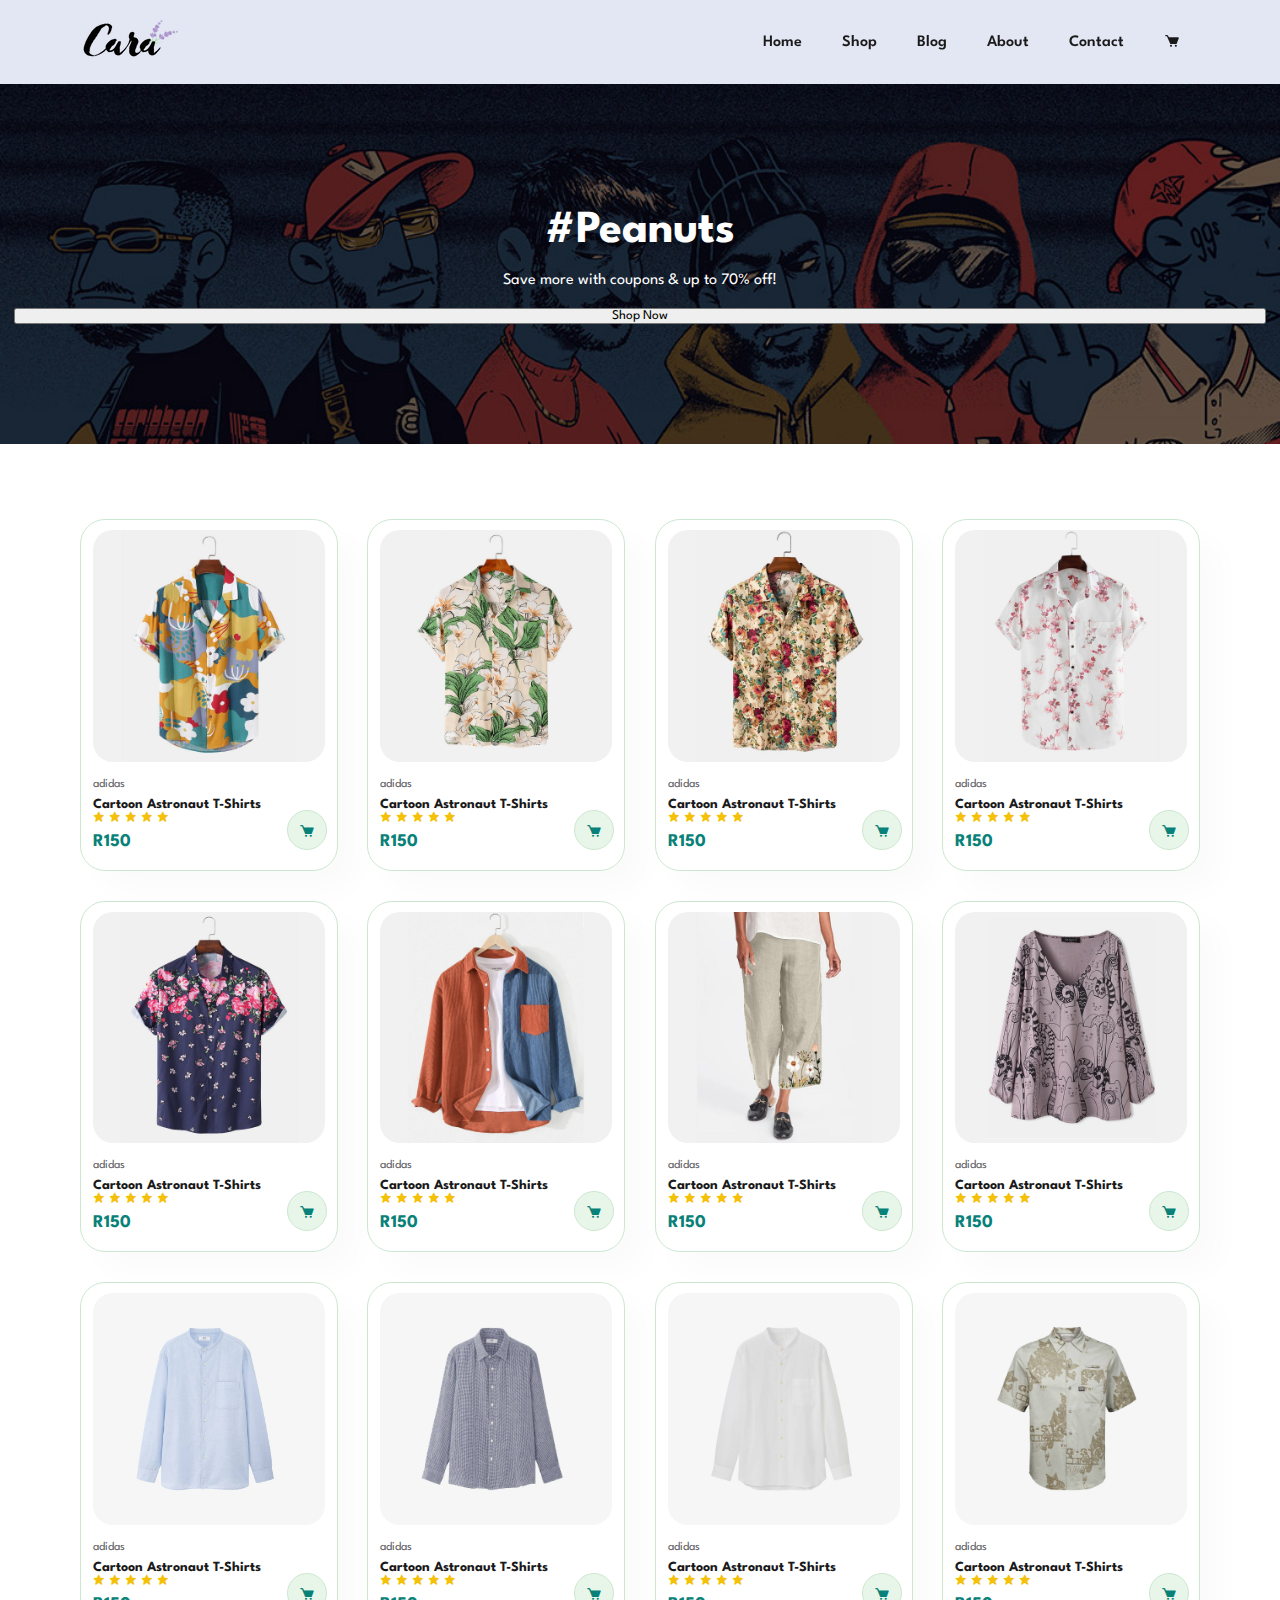
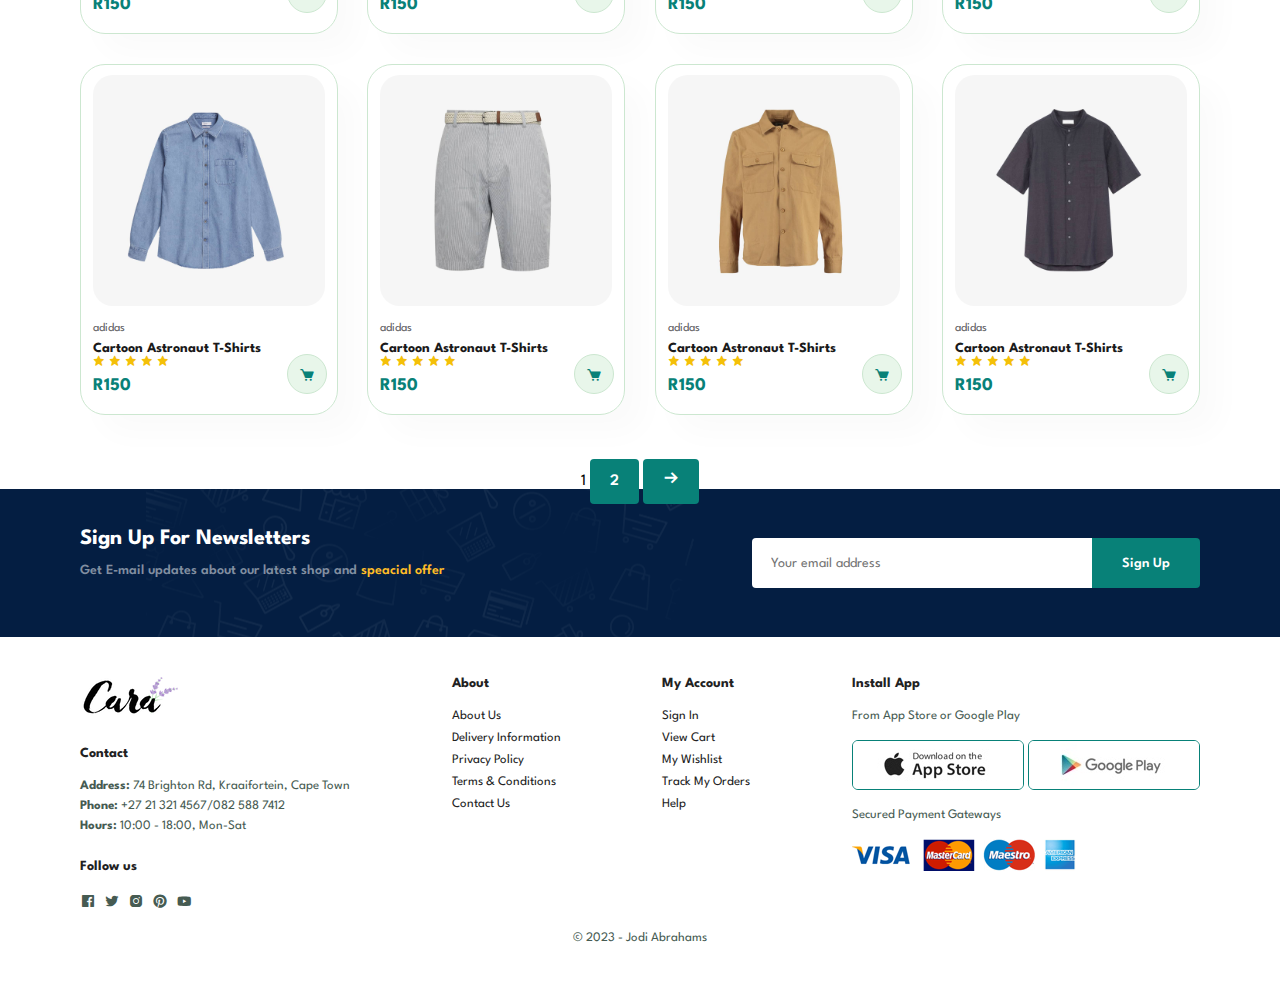
<file: shop.html>
<!DOCTYPE html>
<html lang="en">
<head>
    <meta charset="UTF-8">
    <meta name="viewport" content="width=device-width, initial-scale=1.0">
    <link rel="stylesheet"
    href="https://unpkg.com/boxicons@latest/css/boxicons.min.css">
    <link rel="stylesheet" href="style.css">
    <title>Document</title>
</head>
<body>
    <section id="header">
        <a href="#"><img src="img/logo.png" class="logo" alt=""></a>
    
        
    <div>
        <ul id="navbar">
            <li><a href="index.html">Home</a></li>
            <li><a href="shop.html">Shop</a></li>
            <li><a href="blog.html">Blog</a></li>
            <li><a href="about.html">About</a></li>
            <li><a href="contact.html">Contact</a></li>
            <li><a href="cart.html"><i class='bx bxs-cart'></i></a></li>
    
        </ul>
    </div>
    <div id="mobile">
        <i id="bar"  class='bx bx-menu'></i>
        <a href="cart.html"><i class='bx bxs-cart'></i></a>
    
    </div>
    </section>


    <section id="page-header">
        <h2>#Peanuts</h2>
        <p>Save more with coupons & up to 70% off!</p>
        
        <button>Shop Now</button>
        </section>



<section id="product1" class="section-p1">
<div class="pro-container">
<div class="pro">
    <img src="img/products/f1.jpg" alt="">
    <div class="des">
        <span>adidas</span>
        <h5>Cartoon Astronaut T-Shirts</h5>
        <div class="star">
            <i class='bx bxs-star'></i>
            <i class='bx bxs-star'></i>
            <i class='bx bxs-star'></i>
            <i class='bx bxs-star'></i>
            <i class='bx bxs-star'></i>
        </div>
        <h4>R150</h4>
    </div>
    
    <a href="#"><i class='bx bxs-cart'></i></a>
</div>
<div class="pro">
    <img src="img/products/f2.jpg" alt="">
    <div class="des">
        <span>adidas</span>
        <h5>Cartoon Astronaut T-Shirts</h5>
        <div class="star">
            <i class='bx bxs-star'></i>
            <i class='bx bxs-star'></i>
            <i class='bx bxs-star'></i>
            <i class='bx bxs-star'></i>
            <i class='bx bxs-star'></i>
        </div>
        <h4>R150</h4>
    </div>
    
    <a href="#"><i class='bx bxs-cart'></i></a>
</div>
<div class="pro">
    <img src="img/products/f3.jpg" alt="">
    <div class="des">
        <span>adidas</span>
        <h5>Cartoon Astronaut T-Shirts</h5>
        <div class="star">
            <i class='bx bxs-star'></i>
            <i class='bx bxs-star'></i>
            <i class='bx bxs-star'></i>
            <i class='bx bxs-star'></i>
            <i class='bx bxs-star'></i>
        </div>
        <h4>R150</h4>
    </div>
    
    <a href="#"><i class='bx bxs-cart'></i></a>
</div>
<div class="pro">
    <img src="img/products/f4.jpg" alt="">
    <div class="des">
        <span>adidas</span>
        <h5>Cartoon Astronaut T-Shirts</h5>
        <div class="star">
            <i class='bx bxs-star'></i>
            <i class='bx bxs-star'></i>
            <i class='bx bxs-star'></i>
            <i class='bx bxs-star'></i>
            <i class='bx bxs-star'></i>
        </div>
        <h4>R150</h4>
    </div>
    
    <a href="#"><i class='bx bxs-cart'></i></a>
</div>
<div class="pro">
    <img src="img/products/f5.jpg" alt="">
    <div class="des">
        <span>adidas</span>
        <h5>Cartoon Astronaut T-Shirts</h5>
        <div class="star">
            <i class='bx bxs-star'></i>
            <i class='bx bxs-star'></i>
            <i class='bx bxs-star'></i>
            <i class='bx bxs-star'></i>
            <i class='bx bxs-star'></i>
        </div>
        <h4>R150</h4>
    </div>
    
    <a href="#"><i class='bx bxs-cart'></i></a>
</div>
<div class="pro">
    <img src="img/products/f6.jpg" alt="">
    <div class="des">
        <span>adidas</span>
        <h5>Cartoon Astronaut T-Shirts</h5>
        <div class="star">
            <i class='bx bxs-star'></i>
            <i class='bx bxs-star'></i>
            <i class='bx bxs-star'></i>
            <i class='bx bxs-star'></i>
            <i class='bx bxs-star'></i>
        </div>
        <h4>R150</h4>
    </div>
    
    <a href="#"><i class='bx bxs-cart'></i></a>
</div>
<div class="pro">
    <img src="img/products/f7.jpg" alt="">
    <div class="des">
        <span>adidas</span>
        <h5>Cartoon Astronaut T-Shirts</h5>
        <div class="star">
            <i class='bx bxs-star'></i>
            <i class='bx bxs-star'></i>
            <i class='bx bxs-star'></i>
            <i class='bx bxs-star'></i>
            <i class='bx bxs-star'></i>
        </div>
        <h4>R150</h4>
    </div>
    
    <a href="#"><i class='bx bxs-cart'></i></a>
</div>
<div class="pro">
    <img src="img/products/f8.jpg" alt="">
    <div class="des">
        <span>adidas</span>
        <h5>Cartoon Astronaut T-Shirts</h5>
        <div class="star">
            <i class='bx bxs-star'></i>
            <i class='bx bxs-star'></i>
            <i class='bx bxs-star'></i>
            <i class='bx bxs-star'></i>
            <i class='bx bxs-star'></i>
        </div>
        <h4>R150</h4>
    </div>
    
    <a href="#"><i class='bx bxs-cart'></i></a>
</div>

    <div class="pro">
        <img src="img/products/n1.jpg" alt="">
        <div class="des">
            <span>adidas</span>
            <h5>Cartoon Astronaut T-Shirts</h5>
            <div class="star">
                <i class='bx bxs-star'></i>
                <i class='bx bxs-star'></i>
                <i class='bx bxs-star'></i>
                <i class='bx bxs-star'></i>
                <i class='bx bxs-star'></i>
            </div>
            <h4>R150</h4>
        </div>
        
        <a href="#"><i class='bx bxs-cart'></i></a>
    </div>
    <div class="pro">
        <img src="img/products/n2.jpg" alt="">
        <div class="des">
            <span>adidas</span>
            <h5>Cartoon Astronaut T-Shirts</h5>
            <div class="star">
                <i class='bx bxs-star'></i>
                <i class='bx bxs-star'></i>
                <i class='bx bxs-star'></i>
                <i class='bx bxs-star'></i>
                <i class='bx bxs-star'></i>
            </div>
            <h4>R150</h4>
        </div>
        
        <a href="#"><i class='bx bxs-cart'></i></a>
    </div>
    <div class="pro">
        <img src="img/products/n3.jpg" alt="">
        <div class="des">
            <span>adidas</span>
            <h5>Cartoon Astronaut T-Shirts</h5>
            <div class="star">
                <i class='bx bxs-star'></i>
                <i class='bx bxs-star'></i>
                <i class='bx bxs-star'></i>
                <i class='bx bxs-star'></i>
                <i class='bx bxs-star'></i>
            </div>
            <h4>R150</h4>
        </div>
        
        <a href="#"><i class='bx bxs-cart'></i></a>
    </div>
    <div class="pro">
        <img src="img/products/n4.jpg" alt="">
        <div class="des">
            <span>adidas</span>
            <h5>Cartoon Astronaut T-Shirts</h5>
            <div class="star">
                <i class='bx bxs-star'></i>
                <i class='bx bxs-star'></i>
                <i class='bx bxs-star'></i>
                <i class='bx bxs-star'></i>
                <i class='bx bxs-star'></i>
            </div>
            <h4>R150</h4>
        </div>
        
        <a href="#"><i class='bx bxs-cart'></i></a>
    </div>
    <div class="pro">
        <img src="img/products/n5.jpg" alt="">
        <div class="des">
            <span>adidas</span>
            <h5>Cartoon Astronaut T-Shirts</h5>
            <div class="star">
                <i class='bx bxs-star'></i>
                <i class='bx bxs-star'></i>
                <i class='bx bxs-star'></i>
                <i class='bx bxs-star'></i>
                <i class='bx bxs-star'></i>
            </div>
            <h4>R150</h4>
        </div>
        
        <a href="#"><i class='bx bxs-cart'></i></a>
    </div>
    <div class="pro">
        <img src="img/products/n6.jpg" alt="">
        <div class="des">
            <span>adidas</span>
            <h5>Cartoon Astronaut T-Shirts</h5>
            <div class="star">
                <i class='bx bxs-star'></i>
                <i class='bx bxs-star'></i>
                <i class='bx bxs-star'></i>
                <i class='bx bxs-star'></i>
                <i class='bx bxs-star'></i>
            </div>
            <h4>R150</h4>
        </div>
        
        <a href="#"><i class='bx bxs-cart'></i></a>
    </div>
    <div class="pro">
        <img src="img/products/n7.jpg" alt="">
        <div class="des">
            <span>adidas</span>
            <h5>Cartoon Astronaut T-Shirts</h5>
            <div class="star">
                <i class='bx bxs-star'></i>
                <i class='bx bxs-star'></i>
                <i class='bx bxs-star'></i>
                <i class='bx bxs-star'></i>
                <i class='bx bxs-star'></i>
            </div>
            <h4>R150</h4>
        </div>
        
        <a href="#"><i class='bx bxs-cart'></i></a>
    </div>
    <div class="pro">
        <img src="img/products/n8.jpg" alt="">
        <div class="des">
            <span>adidas</span>
            <h5>Cartoon Astronaut T-Shirts</h5>
            <div class="star">
                <i class='bx bxs-star'></i>
                <i class='bx bxs-star'></i>
                <i class='bx bxs-star'></i>
                <i class='bx bxs-star'></i>
                <i class='bx bxs-star'></i>
            </div>
            <h4>R150</h4>
        </div>
        
        <a href="#"><i class='bx bxs-cart'></i></a>
    </div>
    </div>
    </section>

    
<section id="pagination" class="section-p1>
    <a href="#">1</a>
    <a href="#">2</a>
    <a href="#"><i class='bx bx-arrow-back bx-rotate-180' ></i></a>
</section>

    <section id="newsletter" class="section-p1 secton-m1">
        <div class="newstext">
            <h4>Sign Up For Newsletters</h4>
            <p>Get E-mail updates about our latest shop and <span>speacial offer</span></p>
        </div>
        <div class="form">
            <input type="text" placeholder="Your email address">
            <button class="normal">Sign Up</button>
        </div>
    </section>

    <footer class="section-p1">
        <div class="col">
            <img class="logo" src="img/logo.png" alt="">
            <h4>Contact</h4>
            <p><strong>Address: </strong> 74 Brighton Rd, Kraaifortein, Cape Town </p>
            <p><strong>Phone: </strong> +27 21 321 4567/082 588 7412</p>
            <p><strong>Hours: </strong> 10:00 - 18:00, Mon-Sat</p>
            <div class="follow">
                <h4>Follow us</h4>
                <div class="icon">
                    <i class='bx bxl-facebook-square'></i>
                    <i class='bx bxl-twitter'></i>
                    <i class='bx bxl-instagram-alt'></i>
                    <i class='bx bxl-pinterest'></i>
                    <i class='bx bxl-youtube'></i>
                </div>
            </div>
        </div>
        <div class="col">
            <h4>About</h4>
            <a href="#">About Us</a>
            <a href="#">Delivery Information</a>
            <a href="#">Privacy Policy</a>
            <a href="#">Terms & Conditions</a>
            <a href="#">Contact Us</a>
        </div>
    
        <div class="col">
            <h4>My Account</h4>
            <a href="#">Sign In</a>
            <a href="#">View Cart</a>
            <a href="#">My Wishlist</a>
            <a href="#">Track My Orders</a>
            <a href="#">Help</a>
        </div>
        <div class="col install">
            <h4>Install App</h4>
            <p>From App Store or Google Play</p>
            <div class="row">
                <img src="img/pay/app.jpg" alt="">
                <img src="img/pay/play.jpg" alt="">
            </div>
            <p>Secured Payment Gateways</p>
            <img src="img/pay/pay.png" alt="">
        </div>
        <div class="copyright">
            <p>© 2023 - Jodi Abrahams</p>
        </div>
    </footer>
</body>
</html>
</file>
<file: style.css>
@import url('https://fonts.googleapis.com/css2?family=Spartan:wght@100;200;;300;400;500;600;700;800;900&display=swap');

*{
    margin: 0;
    padding: 0;
    box-sizing: border-box;
    font-family: 'Spartan', sans-serif;
}

h1{
    font-size: 50px;
    line-height: 64px;
    color: #222;
}

h2{
    font-size: 46px;
    line-height: 54px;
    color: #222;
}

h4{
    font-size: 20px;
    color: #222;
}

h6{
    font-weight: 700;
    font-size: 12px;
}

p{
    font-size: 16px;
    color: #465b52;
    margin: 15px 0 20px 0;
}

.section-p1{
    padding: 40px 80px;
}

.section-m1{
    margin: 40px 0;
}

button.normal{
    font-size: 14px;
    font-weight: 600;
    padding: 15px 30px;
    color: #000;
    background-color: #fff;
    border-radius: 4px;
    cursor: pointer;
    border: none;
    outline: none;
    transition: 0.2s;
}
button.white{
    font-size: 13px;
    font-weight: 600;
    padding: 11px 18px;
    color: #fff;
    background-color: transparent;
    cursor: pointer;
    border: 1px solid #fff;
    outline: none;
    transition: 0.2s;
}

body{
    width: 100%;
}

#header{
    display: flex;
    align-items: center;
    justify-content: space-between;
    padding: 20px 80px;
    background: #e3e6f3;
    box-shadow: 0 5px 15px rgba(0, 0, 0, 0.06);
    z-index: 999;
    position: sticky;
    top: 0;
    left: 0;
}
#navbar{
    display: flex;
    align-items: center;
    justify-content: center;
}

#navbar li{
    list-style: none;
    padding: 0 20px;
    position: relative;
}
#navbar li a{
    text-decoration: none;
    font-size: 16px;
    font-weight: 600;
    color: #1a1a1a;
    transition: 0.3s ease;
}

#navbar li a:hover,
#navbar li a.active
{
    color: #088178;
}

#navbar li a.active::after,
#navbar li a:hover::after
{

    content:"";
    width: 30%;
    height: 2px;
    background: #088178;
    position: absolute;
    bottom: -4px;
    left: 20px;

}

#mobile{
    display: none;
    align-items:center;
}





#hero{
    background-image: url("img/hero4.png");
    height: 90vh;
    width: 100%;
    background-size: cover;
    background-position: top 25% right 0;
    padding: 0 80px;
    display: flex;
    flex-direction: column;
    align-items: flex-start;
    justify-content: center;
}

#hero h4{
    padding-bottom: 15px;
}

#hero h1{
    color: #088178;
}

#hero button{
    background-image: url("img/button.png");
    background-color: transparent;
    color: #088178;
    border: 0;
    padding: 14px 80px 14px 65px;
    background-repeat: no-repeat;
    cursor: pointer;
    font-weight: 700;
    font-size: 15px;
}








#feature{
    display: flex;
    align-items: center;
    justify-content: space-between;
    flex-wrap: wrap;
}


#feature .fe-box{

width: 180px;
text-align: center;
padding: 25px 15px;
box-shadow: 20px 20px 34px rgba(0,0,0, 0.03);
border: 1px solid #cce7d0;
border-radius: 4px;
margin: 15px 0;
}

#feature .fe-box:hover{
    box-shadow: 10px 10px 54px rgba(70,62,221, 0.1);
}


#feature .fe-box img{
    width: 100%;
    margin-bottom: 10px;
}


#feature .fe-box h6{
    display: inline-block;
    padding: 9px 8px 6px 8px;
    line-height: 1;
    border-radius: 4px;
    color: #088178;
}

#feature .fe-box:nth-child(2) h6 {
    background-color: #cdebbc;
}
#feature .fe-box:nth-child(3) h6 {
    background-color: #d1e8f2;
}
#feature .fe-box:nth-child(4) h6 {
    background-color: #cdd4f8;
}
#feature .fe-box:nth-child(5) h6 {
    background-color: #f6bdf6;
}
#feature .fe-box:nth-child(6) h6 {
    background-color: #fff2e5;
}


#product1{
    text-align: center;
}
#product1 .pro-container {
    display: flex;
    justify-content: space-between;
    padding-top: 20px;
    flex-wrap: wrap;
}

#product1 .pro{
    width: 23%;
    min-width: 250px;
    padding: 10px 12px;
    border: 1px solid #cce7d0;
    border-radius: 25px;
    cursor: pointer;
    box-shadow: 20px 20px 30px rgba(0,0,0,0.02);
    margin: 15px 0;
    transition: 0.2s ease;
    position: relative;
}
#product1 .pro:hover{
    box-shadow: 20px 20px 30px rgba(0,0,0,0.06);
}


#product1 .pro img{
    width: 100%;
    border-radius: 20px;
}

#product1 .pro .des{
    text-align: start;
    padding: 10px 0;
}

#product1 .pro .des span{
color: #606063;
font-size: 12px;
}
.bxs-star{
    color:#f4c008
}

#product1 .pro .des h5{
    padding-top: 7px;
    color: #1a1a1a;
    font-size: 14px;
}

#product1 .pro .des i{
    font-size: 12px;
}

#product1 .pro .des h4{
    padding-top: 7px;
    font-size: 18px;
    font-weight: 700;
    color: #088178;
}

#product1 .pro .bxs-cart{
    width: 40px;
    height: 40px;
    line-height: 40px;
    border-radius:50px;
    background-color: #e8f6ea;
    font-weight: 500;
    color: #088178;
    border: 1px solid #cce7d0;
    position: absolute;
    bottom: 20px;
    right: 10px;
}







#banner{
    display: flex;
    flex-direction: column;
    justify-content: center;
    align-items: center;
    text-align: center;
    background-image: url("img/banner/b2.jpg");
    width: 100%;
    height: 40vh;
    background-size:cover;
    background-position: center;
}

#banner h4{
    color: #fff;
    font-size: 16px;
}

#banner h2{
    color: #fff;
    font-size: 30px;
    padding: 10px 0;
}

#banner h2{
    color: #fff;
    font-size: 30px;
    padding: 10px 0;

}

#banner h2 span{
    color: #ef3636;
}

#banner button:hover{
    background: #088178;
    color: #fff;
}

#sm-banner{
    display: flex;
    justify-content: space-evenly;
    flex-wrap: wrap;
}

#sm-banner .banner-box{
    display: flex;
    flex-direction: column;
    justify-content: center;
    align-items: flex-start;
    background-image: url("img/banner/b17.jpg");
    min-width: 580px;
    height: 50vh;
    background-size:cover;
    background-position: center;
    padding: 30px;
}

#sm-banner .banner-box2{
    background-image: url("img/banner/b10.jpg");
}

#sm-banner h4{
    color: #fff;
    font-size: 20px;
    font-weight: 300;
}

#sm-banner h2{
    color: #fff;
    font-size: 28px;
    font-weight: 800;
}

#sm-banner span{
    color: #fff;
    font-size: 14px;
    font-weight: 500;
    padding-bottom: 15px;
}

#sm-banner .banner-box:hover button{
    background: #088178;
    border: 1px solid #088178;
}

#banner3 {
    display: flex;
    justify-content: space-between;
    flex-wrap: wrap;
    padding: 0 80px;
}

#banner3 .banner-box{
    display: flex;
    flex-direction: column;
    justify-content: center;
    align-items: flex-start;
    background-image: url("img/banner/b7.jpg");
    min-width: 30%;
    height: 30vh;
    background-size:cover;
    background-position: center;
    padding: 20px;
    margin-bottom: 20px;
}
#banner3 .banner-box2{
    background-image: url("img/banner/b4.jpg");
}
#banner3 .banner-box3{
    background-image: url("img/banner/b18.jpg");
}
#banner3 h2{
    color: #fff;
    font-weight: 900;
    font-size: 22px;
}

#banner3 h3{
    color: #ec544e;
    font-weight: 800;
    font-size: 15px;
}






#newsletter{
    display: flex;
    justify-content: space-between;
    flex-wrap:wrap;
    align-items: center;
    background-image: url("img/banner/b14.png");
    background-repeat: no-repeat;
    background-position: 20% 30%;
    background-color: #041e42;
}

#newsletter h4{
    font-size: 22px;
    font-weight: 700;
    color: #fff;
}

#newsletter p{
    font-size: 14px;
    font-weight: 600;
    color: #818ea0;
}

#newsletter p span{
    color: #ffbd27;
}
#newsletter .form{
    display: flex;
    width: 40%;
}
#newsletter input{
    height: 3.125rem;
    padding: 0 1.25em;
    font-size: 14px;
    width: 100%;
    border: 1px solid transparent;
    border-radius: 4px;
    outline: none;
    border-top-right-radius:0;
    border-bottom-right-radius:0;
}

#newsletter button {
    background-color: #088178;
    color: #fff;
    white-space: nowrap;
    border-top-left-radius:0;
    border-bottom-left-radius:0;
}

footer{
    display: flex;
    flex-wrap: wrap;
    justify-content: space-between;
}

footer .col{
    display: flex;
    flex-direction: column;
    align-items: flex-start;
    margin-bottom: 20px;
}

footer .logo{
    margin-bottom: 30px;
}

footer h4{
    font-size: 14px;
    padding-bottom: 20px;
}

footer p{
    font-size: 13px;
    margin: 0 0 8px 0;
}

footer a{
    font-size: 13px;
    text-decoration: none;
    color: #222;
    margin-bottom: 10px;
}

footer .follow{

    margin-top: 20px;
}

footer .follow i{
    color: #465b52;
    padding-right: 4px;
    cursor: pointer;
}

footer .install .row img{
    border: 1px solid #088178;
    border-radius: 6px;
}

footer .install img{
    margin: 10px 0 15px 0;
}

footer .follow i:hover,
footer a:hover{
    color: #088178;
}

footer .copyright{

    width: 100%;
    text-align: center;
}




#page-header{
    background-image: url("/img/banner/b1.jpg");
    width: 100%;
    height: 40vh;
    background-size: cover;
    display: flex;
    justify-content: center;
    text-align: center;
    flex-direction: column;
    padding: 14px;
}

#page-header h2, #page-header p{
    color: #fff;
}

#pagination{
    text-align: center;

}

#pagination a {
    text-decoration: none;
    background-color: #088178;
    padding: 15px 20px;
    border-radius: 4px;
    color: #fff;
    font-weight: 600;
}

#pagination a i{
    font-size: 16px;
    font-weight: 600;

}
</file>
